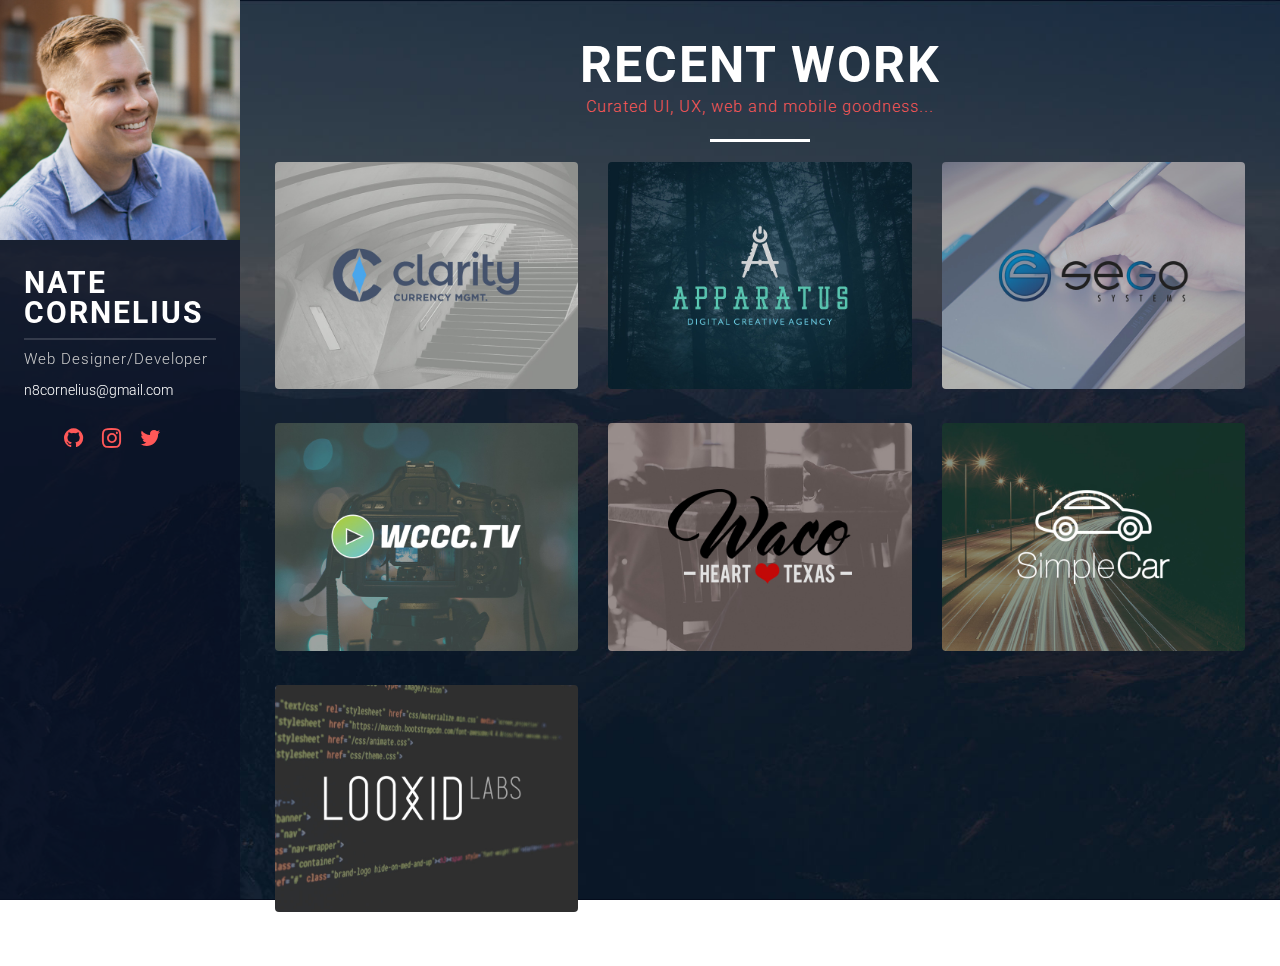
<file: index.html>
<!doctype html>
<html ng-app="ncPortfolio">

<head>
    <title>Nate Cornelius | Portfolio</title>
    <meta name="description" content="Web developer, designer, UI/UX strategist, teacher, learner, and under-developed overachiever.">
    <meta name="viewport" content="width=device-width, initial-scale=1">
    <link rel="shortcut icon" href="images/favicon.png">

    <link rel="stylesheet" href="https://fonts.googleapis.com/css?family=Roboto:300,400,700">
    <link rel="stylesheet" href="css/font-awesome.min.css">
    <link rel="stylesheet" href="css/normalize.min.css">
    <link rel="stylesheet" href="css/global.css">
    <link rel="stylesheet" href="css/lightbox.min.css">

    <script>
        (function (i, s, o, g, r, a, m) {
        i['GoogleAnalyticsObject'] = r; i[r] = i[r] || function () {
            (i[r].q = i[r].q || []).push(arguments)        
}, i[r].l = 1 * new Date(); a = s.createElement(o),
            m = s.getElementsByTagName(o)[0]; a.async = 1; a.src = g; m.parentNode.insertBefore(a, m)
        })(window, document, 'script', 'https://www.google-analytics.com/analytics.js', 'ga');

        ga('create', 'UA-105712662-1', 'auto');
        ga('send', 'pageview');
    </script>
</head>

<body>
    <div class="container">
        <aside class="sidebar close">
            <a href="./#/"><img src="images/avatar.jpg" alt="Nate Cornelius portrait" class="portrait"></a>
            <div class="wrapper">
                <h1>Nate Cornelius</h1>
                <h2>Web Designer/Developer</h2>
                <p class="email"><a href="mailto:n8cornelius@gmail.com">n8cornelius@gmail.com</a></p>
                <ul class="social">
                    <li class="social-icon"><a href="https://github.com/websmith/" target="_blank"><i class="fa fa-github"></i></a></li>
                    <li class="social-icon"><a href="https://instagram.com/natecornelius/" target="_blank"><i class="fa fa-instagram"></i></a></li>
                    <li class="social-icon"><a href="https://twitter.com/natecornelius/" target="_blank"><i class="fa fa-twitter"></i></a></li>
                </ul>
            </div>
            <i class="fa fa-chevron-circle-down menu-icon"></i>
        </aside>

        <main class="page-wrapper" ng-view>
        </main>
    </div>
    </div>

    <script src="js/angular.min.js"></script>
    <script src="js/angular-route.min.js"></script>
    <script src="js/angular-animate.min.js"></script>
    <script src="js/app.js"></script>
    <script src="https://code.jquery.com/jquery-2.2.4.min.js" integrity="sha256-BbhdlvQf/xTY9gja0Dq3HiwQF8LaCRTXxZKRutelT44="
        crossorigin="anonymous"></script>
    <script src="js/lightbox.min.js"></script>
    <script>
        $('.sidebar .menu-icon').on('click', function () {

            if ($('.sidebar').hasClass('close')) {
                $(this).css('transform', 'rotate(180deg)');
                $('.sidebar').removeClass('close');
                $('.sidebar').addClass('open');
            } else {
                $(this).css('transform', 'rotate(0deg)');
                $('.sidebar').removeClass('open');
                $('.sidebar').addClass('close');
            }
        });

    </script>
</body>

</html>
</file>
<file: css/global.css>
html, body {
    margin: 0;
    height: 100vh;
}

body {
    height: 100vh;
    font-family: 'Roboto', sans-serif;
    color: white;
    background-color: #272727;
    background: url(../images/bg.jpg) no-repeat top center fixed;
    -webkit-background-size: cover;
    -moz-background-size: cover;
    -o-background-size: cover;
    background-size: cover;
}

h1, h2, h3, h4, h5, h6 {
    font-weight: 700;
    margin: 20px 0;
}

h1 {
    font-size: 2em;
    letter-spacing: 1px;
}

h2 {
    font-size: 1.7em;
    letter-spacing: 1px;
}

h3 {
    font-size: 1.5em;
    letter-spacing: 1px;
}

p {
    font-weight: 300;
    margin: 12px 0;
    font-size: 14px;
    line-height: 1.5;
}

img {
    max-width: 100%;
    height: auto;
}

a, a:visited {
    color: white;
    text-decoration: none;
    transition: .25s color linear;
}

a:hover, a:focus, a:active {
    color: #ff5858;
}

*, *:before, *:after {
    -moz-box-sizing: border-box;
    -webkit-box-sizing: border-box;
    box-sizing: border-box;
}

.container {
    -webkit-animation: fadein 2s;
    -moz-animation: fadein 2s;
    -ms-animation: fadein 2s;
    -o-animation: fadein 2s;
    animation: fadein 2s;
    position: relative;
    width: 100vw;
    height: 100vh;
}

.page-wrapper {
    margin-left: 15em;
    position: absolute;
    display: flex;
    display: -moz-flex;
    display: -webkit-flex;
    display: -ms-flex;
    display: flex;
    -moz-flex-direction: column;
    -webkit-flex-direction: column;
    -ms-flex-direction: column;
    flex-direction: column;
    -moz-justify-content: center;
    -webkit-justify-content: center;
    -ms-justify-content: center;
    justify-content: center;
    width: calc(100% - 15em);
    -webkit-transition: .25s all linear;
    -moz-transition: .25s all linear;
    -o-transition: .25s all linear;
    transition: .25s all linear;
}

.content {
    margin: auto;
    padding: 20px;
    min-height: 100vh;
    display: -moz-flex;
    display: -webkit-flex;
    display: -ms-flex;
    display: flex;
    -moz-flex-direction: column;
    -webkit-flex-direction: column;
    -ms-flex-direction: column;
    flex-direction: column;
    -moz-justify-content: flex-start;
    -webkit-justify-content: flex-start;
    -ms-justify-content: flex-start;
    justify-content: flex-start;
}

.ng-enter {
    animation: slideInRight .4s both ease-in;
    z-index: 8888;
}

.ng-leave {
    animation: slideOutLeft .4s both ease-in;
    z-index: 9999;
}

.sidebar {
    background-color: rgba(8,16,36,.7);
    width: 15em;
    height: 100vh;
    position: fixed;
    z-index: 10000;
    left: 0;
    top: 0;
    overflow-x: hidden;
    overflow-y: auto;
    -webkit-transition: .25s all linear;
    -moz-transition: .25s all linear;
    -o-transition: .25s all linear;
    transition: .25s all linear;
}

.sidebar .wrapper {
    padding: 10%;
}

.sidebar h1,
.sidebar h2 {
    color: white;
    margin: 0;
    padding: 0;
}

.sidebar h1 {
    font-size: 30px;
    letter-spacing: 2px;
    text-transform: uppercase;
    border-bottom: 2px solid rgba(255,255,255,.15);
    margin-bottom: 10px;
    padding-bottom: 10px;
    line-height: 1;
}

.sidebar h2 {
    font-size: 15px;
    font-weight: 300;
    color: #ccc;
}

.social {
    list-style: none;
}

.social-icon {
    display: inline-block;
    padding: 10px 15px 10px 0;
}

.social-icon .fa {
    font-size: 1.4em;
    color: #ff5858;
}

.menu-icon {
    display: none;
}

@media screen and (max-width: 500px) {
    .sidebar {
        width: 100vw;
        position: static;
    }

    .sidebar.close {
        height: 60px;
    }

    .sidebar.open {
        height: 110px;
    }

    .sidebar .portrait {
        width: auto;
        height: 60px;
        float: left;
    }

    .sidebar .wrapper {
        padding: 15px;
        float: left;
    }

    .sidebar h1 {
        font-size: 17px;
        letter-spacing: 1px;
        text-transform: uppercase;
        border-bottom: 0 none;
        margin-bottom: 3px;
        padding-bottom: 0px;
    }

    .sidebar h2 {
        font-size: 11px;
    }

    .sidebar.close .email,
    .sidebar.close .social {
        opacity: 0;
        -webkit-transition: .25s linear opacity;
        -moz-transition: .25s linear opacity;
        -o-transition: .25s linear opacity;
        transition: .25s linear opacity;
    }

    .sidebar.open .email,
    .sidebar.open .social {
        opacity: 1;
    }

    .sidebar .email {
        position: absolute;
        left: 10px;
        top: 63px;
    }

    .sidebar .social {
        position: absolute;
        right: 10px;
        top: 50px;
    }

    .social-icon {
        display: inline-block;
        padding: 10px 15px 10px 0;
    }

    .social-icon .fa {
        font-size: 1.4em;
    }

    .menu-icon {
        display: block;
        float: right;
        font-size: 2em;
        opacity: .3;
        padding: 15px;
        -webkit-transition: .25s all linear;
        -moz-transition: .25s all linear;
        -o-transition: .25s all linear;
        transition: .25s all linear;
    }

    .menu-icon:hover {
        opacity: 1;
        cursor: pointer;
    }

    .page-wrapper {
        margin-left: 0;
        width: 100%;
    }
}

.btn {
    border: 1px solid #fff;
    padding: 8px 20px;
    border-radius: 30px;
    font-size: 13px;
    font-weight: 300;
    display: inline-block;
    width: 9em;
    margin: 5px 10px;
    transition: .25s all linear;
}

.btn:hover {
    border-color: #ff5858;
    color: #ff5858;
}

.btn .fa {
    font-size: .8em;
}

.btn-left .fa {
    padding-right: 5px;
}

.btn-right .fa {
    padding-left: 5px;
}

@keyframes fadein {
    0% { opacity: 0; }
    10% { opacity: 0; }
    100%   { opacity: 1; }
}

@-moz-keyframes fadein {
    0% { opacity: 0; }
    10% { opacity: 0; }
    100%   { opacity: 1; }
}

@-webkit-keyframes fadein {
    0% { opacity: 0; }
    10% { opacity: 0; }
    100%   { opacity: 1; }
}

@-ms-keyframes fadein {
    0% { opacity: 0; }
    10% { opacity: 0; }
    100%   { opacity: 1; }
}

@-o-keyframes fadein {
    0% { opacity: 0; }
    10% { opacity: 0; }
    100%   { opacity: 1; }
}

@keyframes slideOutLeft {
    to { transform: translateX(-100%); }
}

@-moz-keyframes slideOutLeft {
    to { transform: translateX(-100%); }
}

@-webkit-keyframes slideOutLeft {
    to { transform: translateX(-100%); }
}

@-ms-keyframes slideOutLeft {
    to { transform: translateX(-100%); }
}

@-o-keyframes slideOutLeft {
    to { transform: translateX(-100%); }
}

@keyframes slideInRight {
    from { transform:translateX(100%); }
    to { transform: translateX(0); }
}

@-moz-keyframes slideInRight {
    from { transform:translateX(100%); }
    to { transform: translateX(0); }
}

@-webkit-keyframes slideInRight {
    from { transform:translateX(100%); }
    to { transform: translateX(0); }
}

@-ms-keyframes slideInRight {
    from { transform:translateX(100%); }
    to { transform: translateX(0); }
}

@-o-keyframes slideInRight {
    from { transform:translateX(100%); }
    to { transform: translateX(0); }
}

/* LIST */

#list {
    max-width: 1200px;
}

.works-title {
    color: white;
    text-align: center;
}

.works-title h1 {
    font-size: 50px;
    letter-spacing: 2px;
    text-transform: uppercase;
    margin-bottom: 0px;
    line-height: 1;
}

.works-title p:after {
    content: "";
    border-bottom: 3px solid white;
    text-align: center;
    display: block;
    width: 100px;
    margin: 20px auto;
}

.works-title p {
    font-size: 16px;
    letter-spacing: 1px;
    margin-top: 5px;
    color: #ff5858;
}

.works {
    display: flex;
    flex-wrap: wrap;
}

.work {
    width: 30.3333%;
    margin: 0 1.5%;
    margin-bottom: 30px;
    flex-grow: 0;
    position: relative;
    z-index: 1;
    overflow-y: hidden;
}

@media screen and (max-width: 999px) {
    .work {
        width: 47%;
    }
}

@media screen and (max-width: 650px) {
    .work {
        width: 100%;
    }
}

.work .thumb {
    border-radius: 4px;
    -webkit-filter: grayscale(0%);
    filter: grayscale(0%);
    transition: .5s all ease-in-out;
}

.work-desc {
    display: block;
    transition: .3s all ease-in-out;
    background-color: rgba(0,0,0,.5);
    padding: 12px;
    width: 100%;
    height: auto;
    z-index: 2;
    position: absolute;
    opacity: 0;
    color: white;
    text-decoration: none;
    bottom: -100px;
    border-bottom-left-radius: 4px;
    border-bottom-right-radius: 4px;
}

.work a {
    display: block;
}

.work:hover .work-desc {
    opacity: 1;
    bottom: 0px;
}

.work:hover img {
    -webkit-filter: grayscale(100%);
    filter: grayscale(100%);
}
.work-desc h2 {
    font-size: 1.2em;
}

.work-desc h2, .work-desc p {
    margin: 5px 0;
    padding: 0;
}

/* PROJECT */

#project {
    max-width: 800px;
}

#project.content {
    -moz-flex-direction: row;
    -webkit-flex-direction: row;
    -ms-flex-direction: row;
    flex-direction: row;
}

.project {
    background-color: rgba(32,42,63,.65);
    width: 70%;
}

.project-info {
    padding: 30px;
}

.project-info h1 {
    margin-top: 0;
}

.gallery {
    width: 30%;
}

.gallery ul.images {
    list-style: none;
    margin: 0;
    padding: 0;
}

.gallery-image {
    padding: 0 0 20px 20px;
}

.gallery-image img {
    display: block;
    border-radius: 4px;
}

.project-nav {
    text-align: center;
}

@media screen and (max-width: 750px) {
    #project.content {
        flex-direction: column;
    }

    .project,
    .gallery {
        width: 100%;
    }

    .gallery-image {
        display: block;
        width: 25%;
        padding: 20px 10px;
        float: left;
    }
}
</file>
